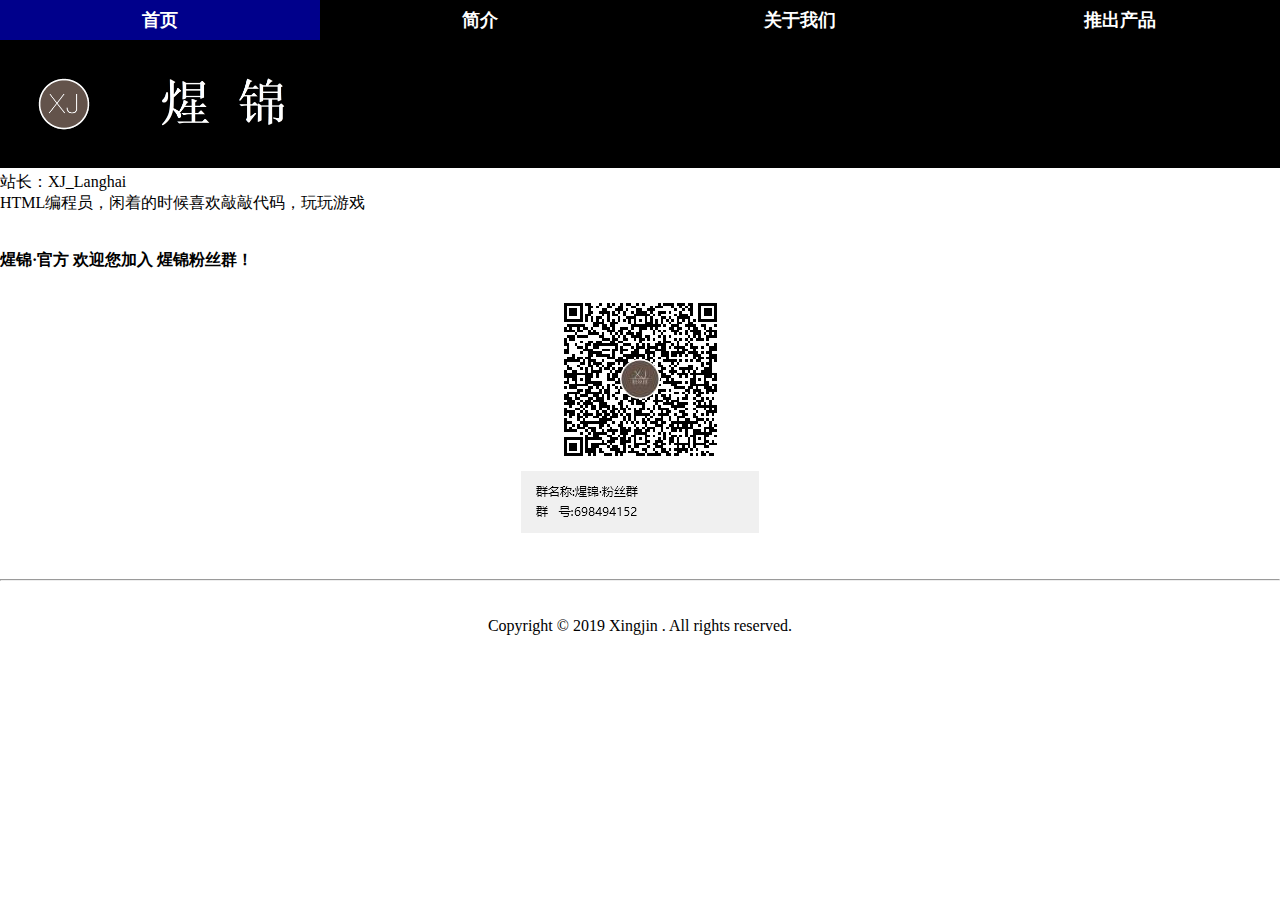
<file: guanyuwomen/index.html>
<!DOCTYPE html>
<html>

	<head>
		<link rel="shortcut icon" href="../img/煋锦官方图标.png" />
		<link rel="bookmark"href="../img/煋锦官方图标.png" />
		
		<meta charset="utf-8">
		<title>煋锦·关于我们</title>
		
		<meta name="viewport" content="width=device-width, initial-scale=1">
		<style <style type="text/css">
			*{
				padding:0;
				margin:0;
			}
			.shape{
				margin:0px auto;
				width:100%;
				height:40px;
				background-color:black;
				list-style:none;
			}
			.shape li{
				width:25%;
				text-align:center;
				padding-top:8px;
				padding-bottom:8px;
				float:left;
			}
			.shape li a{
				font-size:18px;
				display:block;
				width:100%;
				text-decoration:none;
				color:white;
				font-weight:bold;
			}
			.shape li:hover{
				background-color:darkblue;
			}
		</style>
		
		
	<body leftmargin="0" topmargin="0">
		<ul class="shape">
			<li><a href="../index.html">首页</a></li>
			<li><a href="../jianjie/index.html">简介</a></li>
			<li><a href="index.html">关于我们</a></li>			
			<li><a href="../tuichuchanpin/index.html">推出产品</a></li>
		</ul>
		
		<img src="../img/导航.png" width="100%">
		
		<p>站长：XJ_Langhai</p>
		<p>HTML编程员，闲着的时候喜欢敲敲代码，玩玩游戏</p>
		
		<br>
		<br>
		
		<h4> 煋锦·官方 欢迎您加入 煋锦粉丝群！</h4>
		<br>
		<center>
		<a href="https://shang.qq.com/wpa/qunwpa?idkey=098cf0aa55e53112b121efa36ef1b8d137d9fa1b2e2dadbe057eeb8703b0f696">
			<img src="../img/煋锦粉丝群群聊二维码.png"></a></center>
		<br>
		<br>
		
		
		
		
		
		
		
		<hr>
		<br>
		<br>
		<center>
			
			Copyright &copy; 2019 Xingjin . All rights reserved.
		
		<br>
		</center>
		
		
		
	</body>

</html>
</file>
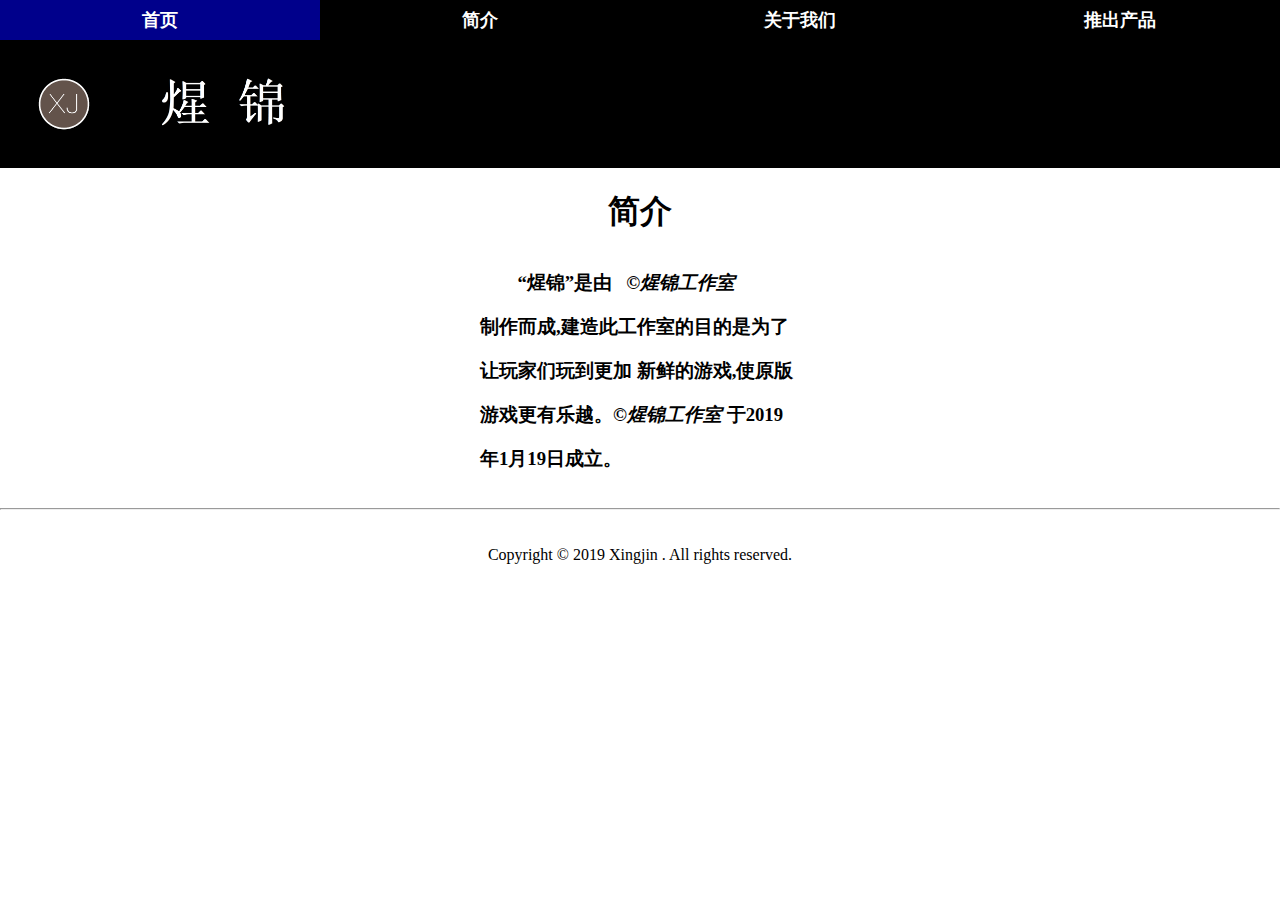
<file: jianjie/index.html>
<!DOCTYPE html>
<html>

	<head>
		<link rel="shortcut icon" href="../img/煋锦官方图标.png" />
		<link rel="bookmark"href="../img/煋锦官方图标.png" />
		<meta charset="utf-8">
		<title>煋锦·简介</title>
		<meta name="viewport" content="width=device-width, initial-scale=1">
		<style <style type="text/css">
			*{
				padding:0;
				margin:0;
			}
			.shape{
				margin:0px auto;
				width:100%;
				height:40px;
				background-color:black;
				list-style:none;
			}
			.shape li{
				width:25%;
				text-align:center;
				padding-top:8px;
				padding-bottom:8px;
				float:left;
			}
			.shape li a{
				font-size:18px;
				display:block;
				width:100%;
				text-decoration:none;
				color:white;
				font-weight:bold;
			}
			.shape li:hover{
				background-color:darkblue;
			}
		</style>
		
		
	</head>

	<body leftmargin="0" topmargin="0">
		<ul class="shape">
			<li><a href="../index.html">首页</a></li>
			<li><a href="index.html">简介</a></li>
			<li><a href="../guanyuwomen/index.html">关于我们</a></li>			
			<li><a href="../tuichuchanpin/index.html">推出产品</a></li>
		</ul>
		
		<img src="../img/导航.png" width="100%">
		<br>
		<br>
		<center>
			<h1>简介</h1>
		</center>
		
		<br>
		<br>
		
		<center>
		<div align="left" style="width:320px;">
			<h3>&nbsp;&nbsp;&nbsp;&nbsp;&nbsp;&nbsp;&nbsp;&nbsp;“煋锦”是由&nbsp;&nbsp;&nbsp;&copy;<i>煋锦工作室</i>&nbsp;</h3>
			<br><h3>制作而成,建造此工作室的目的是为了</h3><br><h3>让玩家们玩到更加
			新鲜的游戏,使原版</h3><br><h3>游戏更有乐越。&copy;<i>煋锦工作室</i>
			于2019</h3><br><h3>年1月19日成立。</h3>
		</div>
		<br>
		<br>
		
		
		
		
		
		
		
		<hr>
		<br>
		<br>
		<center>
			
			Copyright &copy; 2019 Xingjin . All rights reserved.
		
		<br>
		</center>
		
		
		</body>
	</html>
</file>
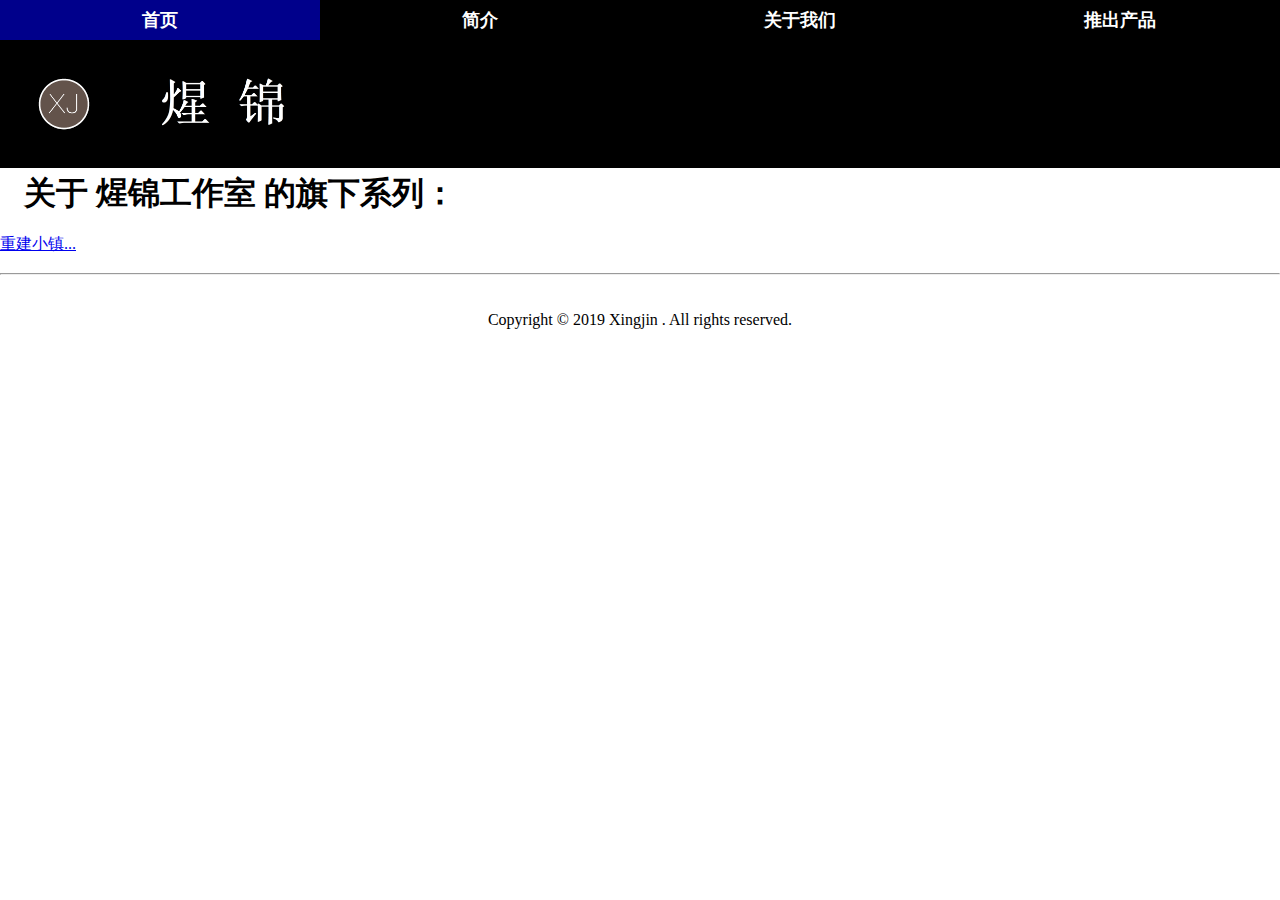
<file: tuichuchanpin/index.html>
<!DOCTYPE html>
<html>

	<head>
		<link rel="shortcut icon" href="../img/煋锦官方图标.png" />
		<link rel="bookmark"href="../img/煋锦官方图标.png" />
		
		<meta charset="utf-8">
		<title>煋锦·推出产品</title>
		
		<meta name="viewport" content="width=device-width, initial-scale=1">
		<style <style type="text/css">
			*{
				padding:0;
				margin:0;
			}
			.shape{
				margin:0px auto;
				width:100%;
				height:40px;
				background-color:black;
				list-style:none;
			}
			.shape li{
				width:25%;
				text-align:center;
				padding-top:8px;
				padding-bottom:8px;
				float:left;
			}
			.shape li a{
				font-size:18px;
				display:block;
				width:100%;
				text-decoration:none;
				color:white;
				font-weight:bold;
			}
			.shape li:hover{
				background-color:darkblue;
			}
		</style>
		
		
	<body leftmargin="0" topmargin="0">
		<ul class="shape">
			<li><a href="../index.html">首页</a></li>
			<li><a href="../jianjie/index.html">简介</a></li>
			<li><a href="../guanyuwomen/index.html">关于我们</a></li>			
			<li><a href="index.html">推出产品</a></li>
		</ul>
		
		<img src="../img/导航.png" width="100%">
		<h1>&nbsp;&nbsp;&nbsp;关于 煋锦工作室 的旗下系列：</h1>
		
		
		
		
		
		
		<br>
		<a href="chongjianxiaozhen.html" <h3>重建小镇...</h3></a>
		
		<br>
		<br>
		
		
		
		
		
		
		
		<hr>
		<br>
		<br>
		<center>
			
			Copyright &copy; 2019 Xingjin . All rights reserved.
		
		<br>
		</center>
		
		
		
	</body>

</html>
</file>
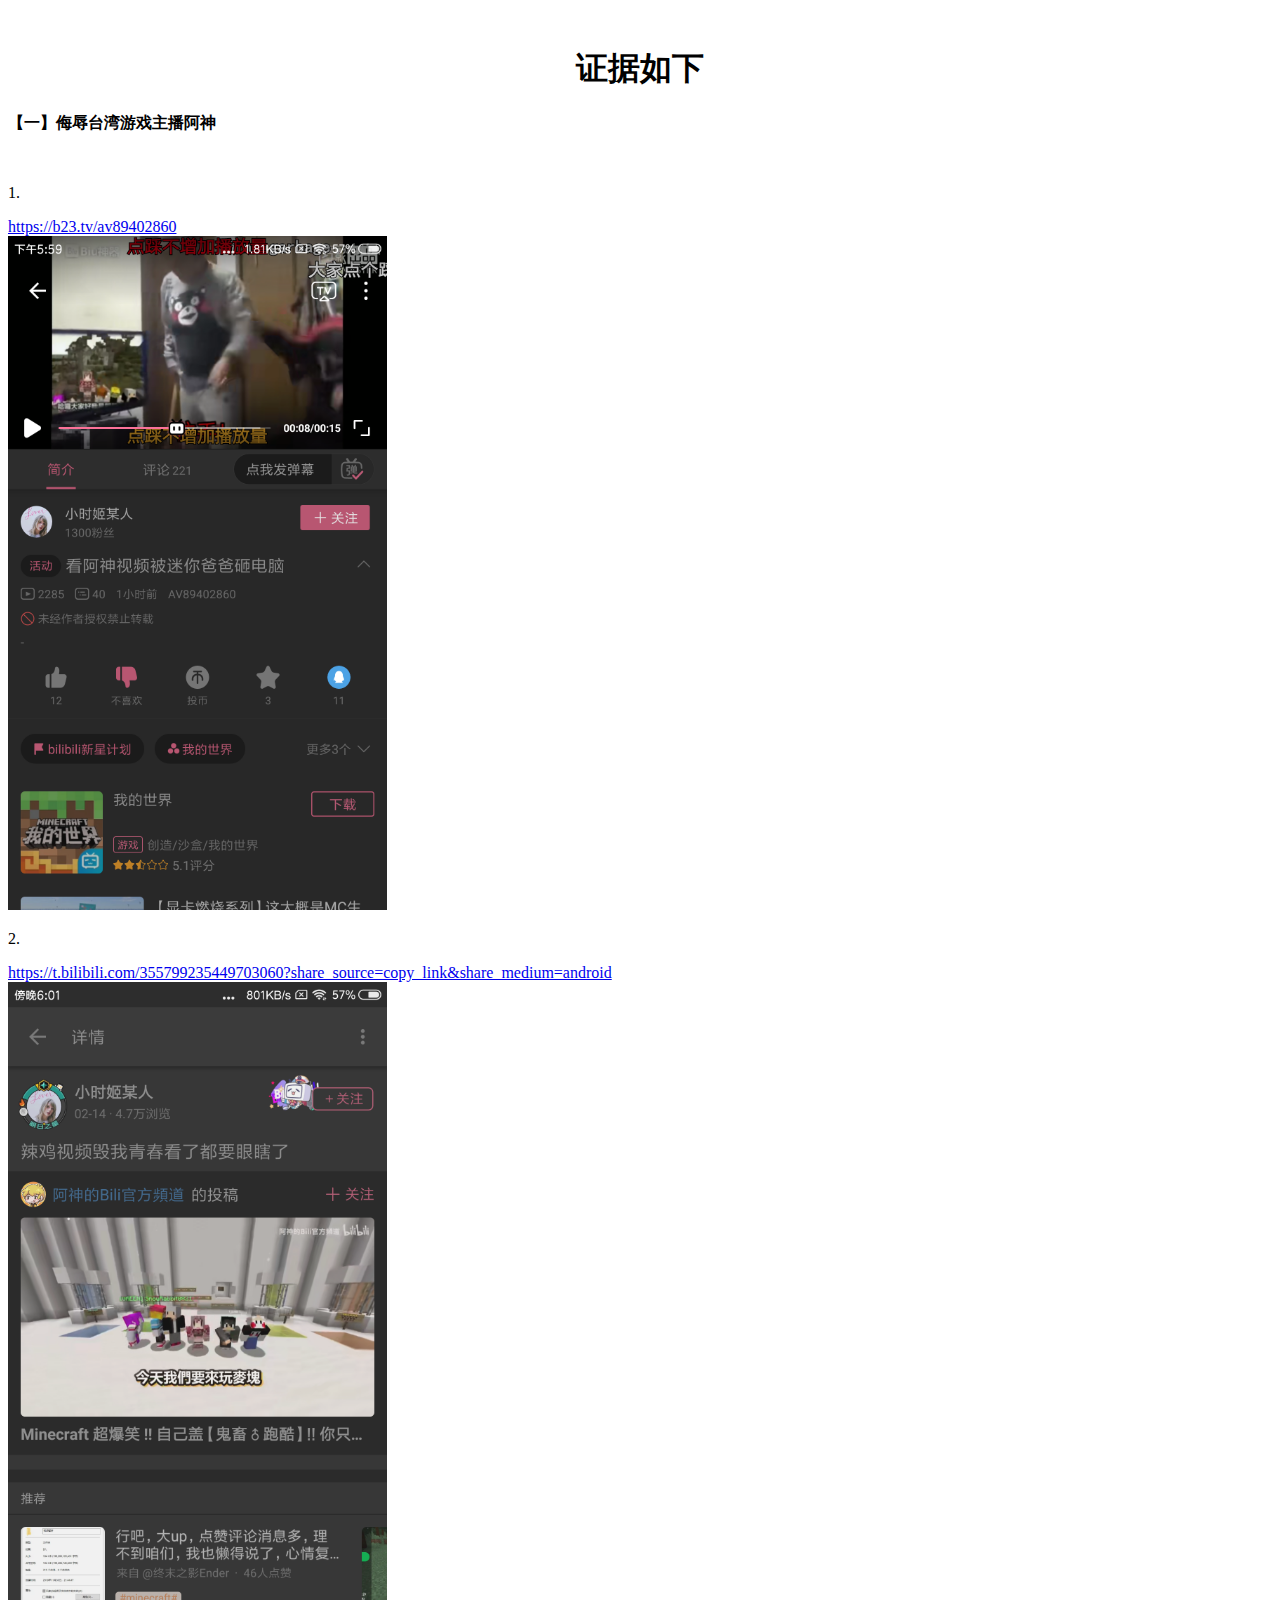
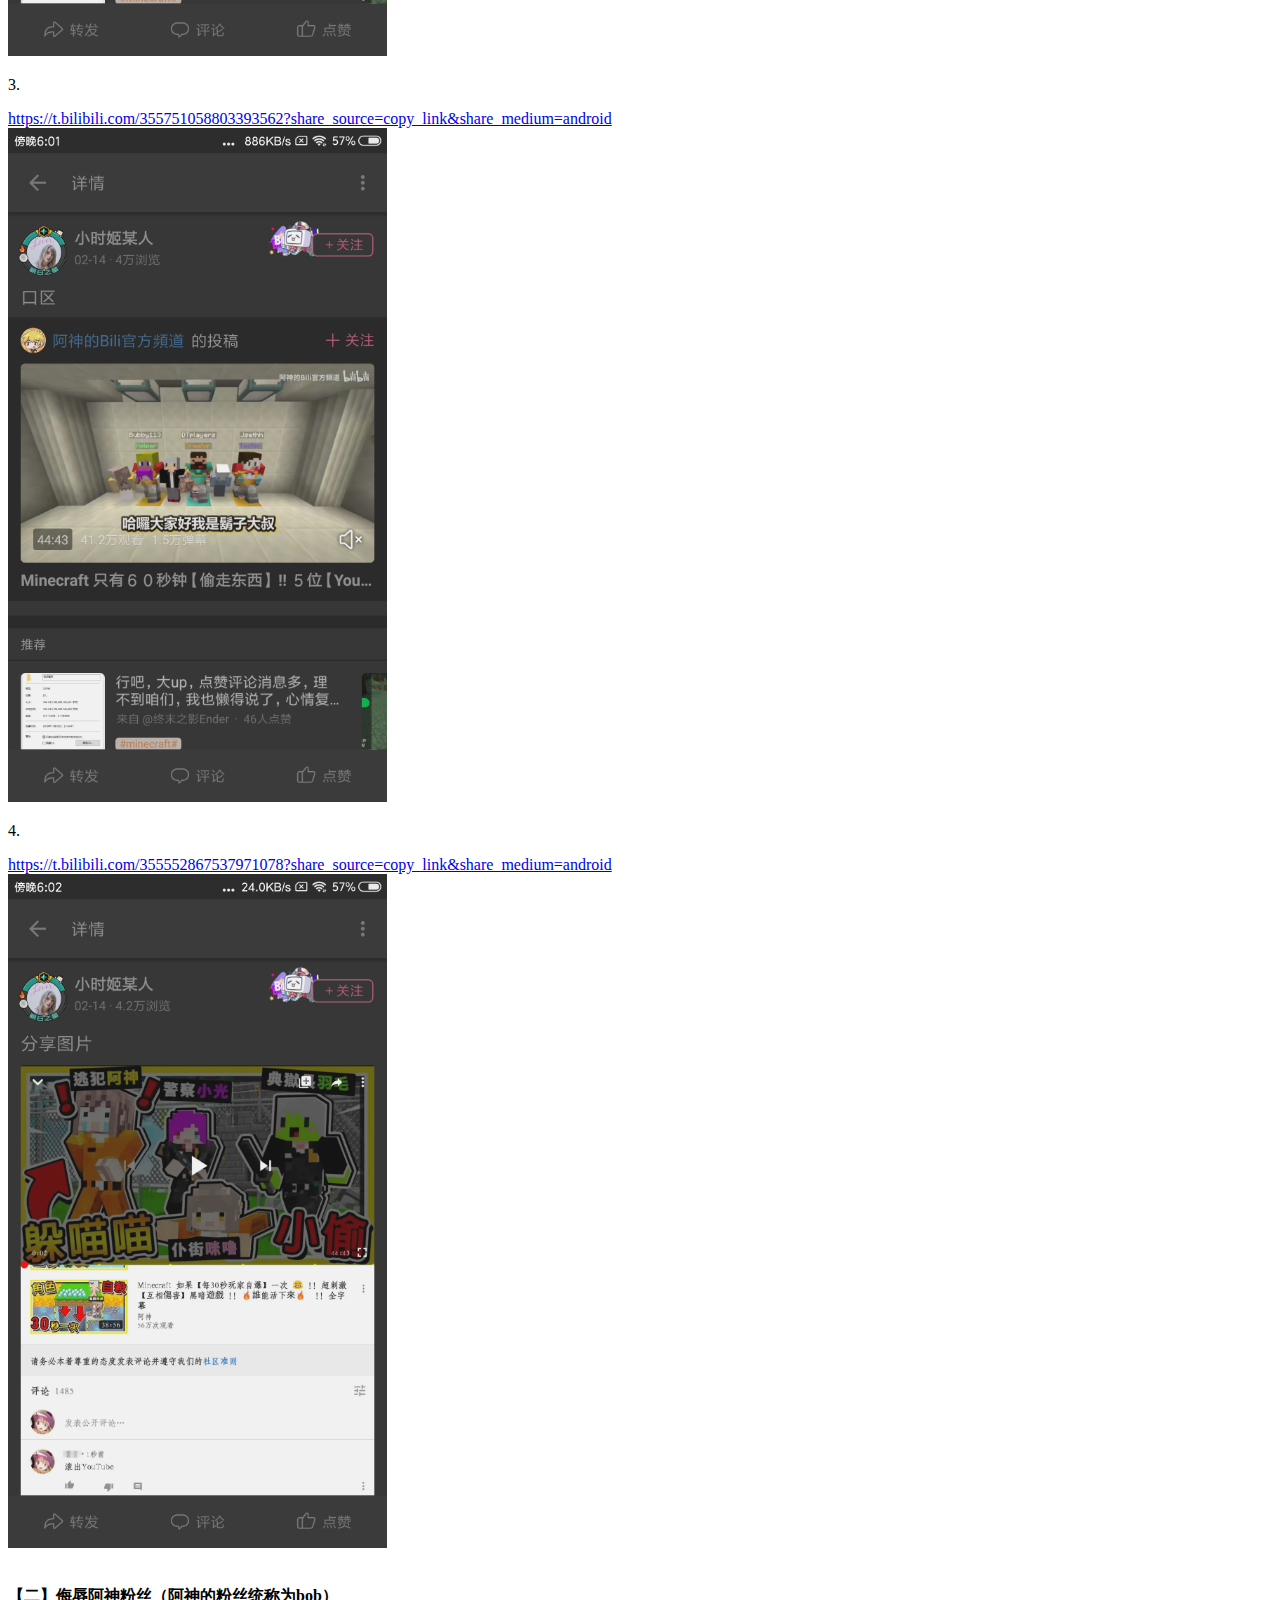
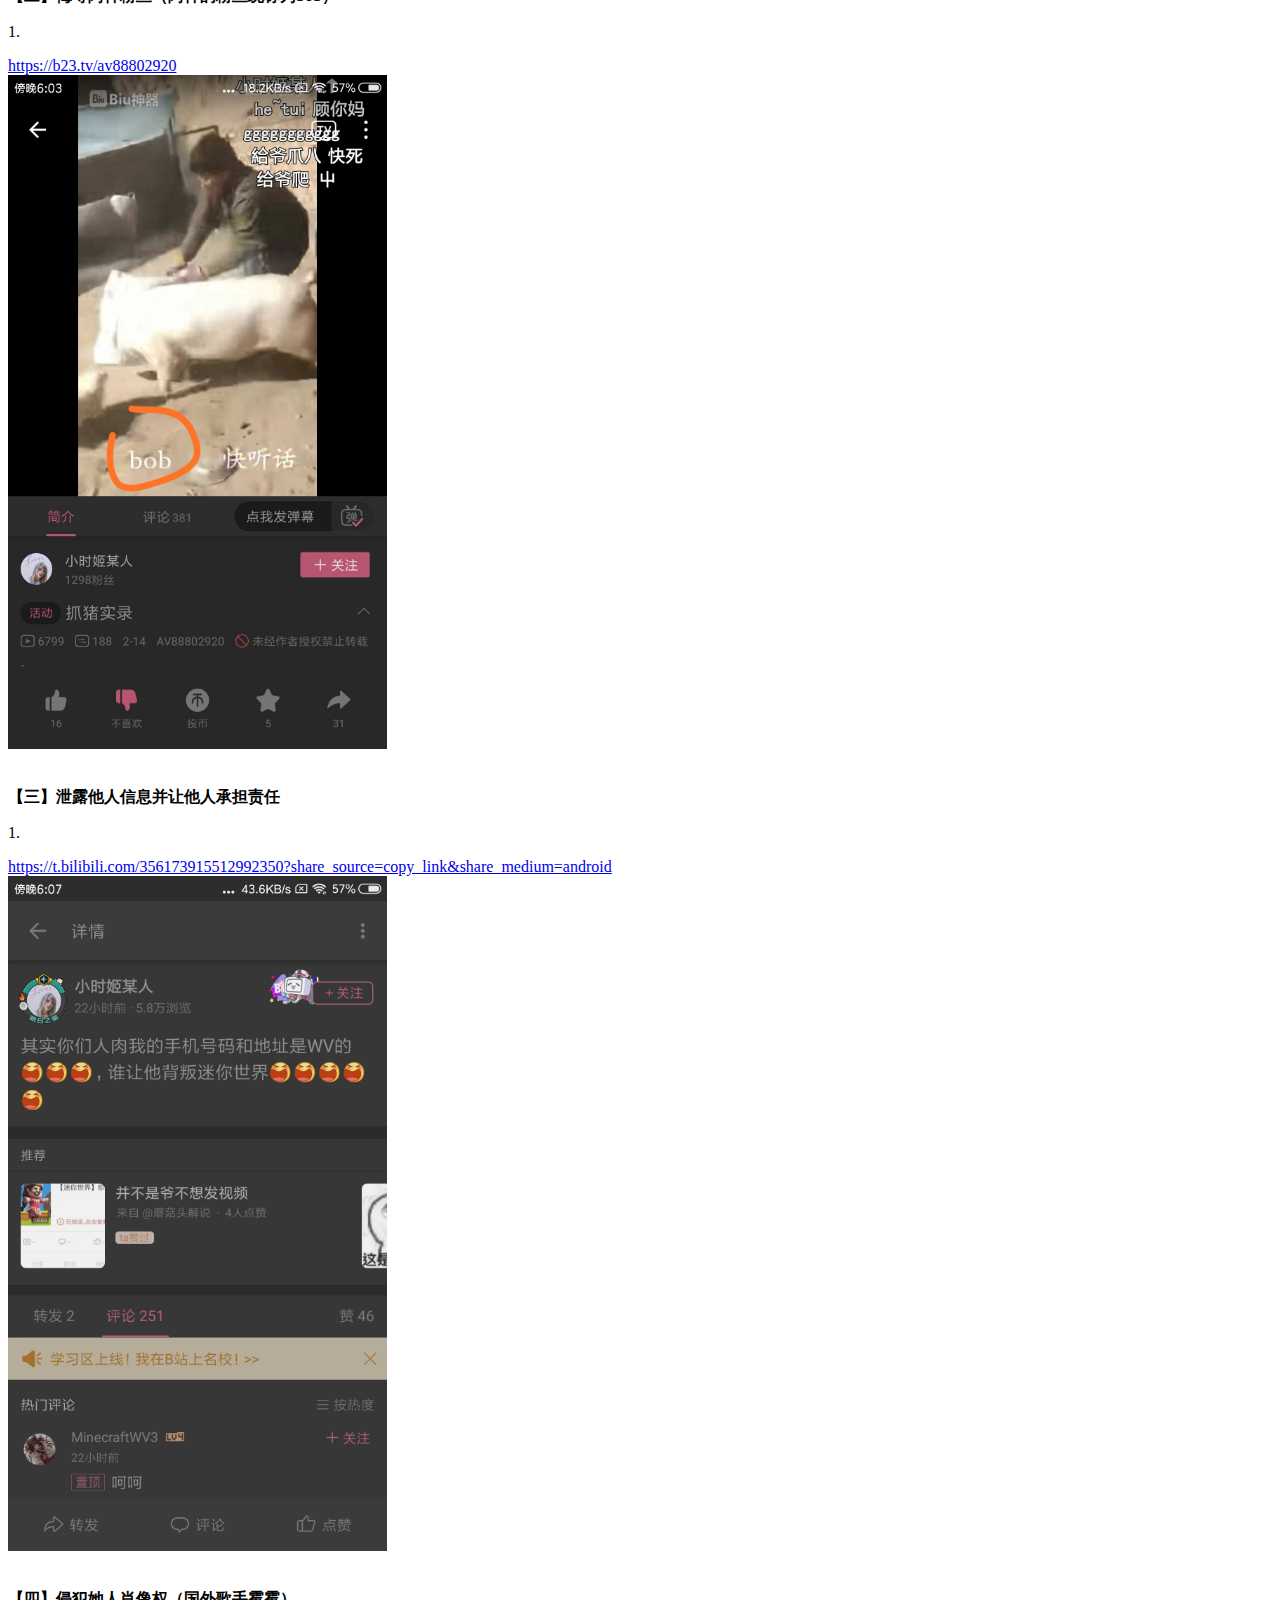
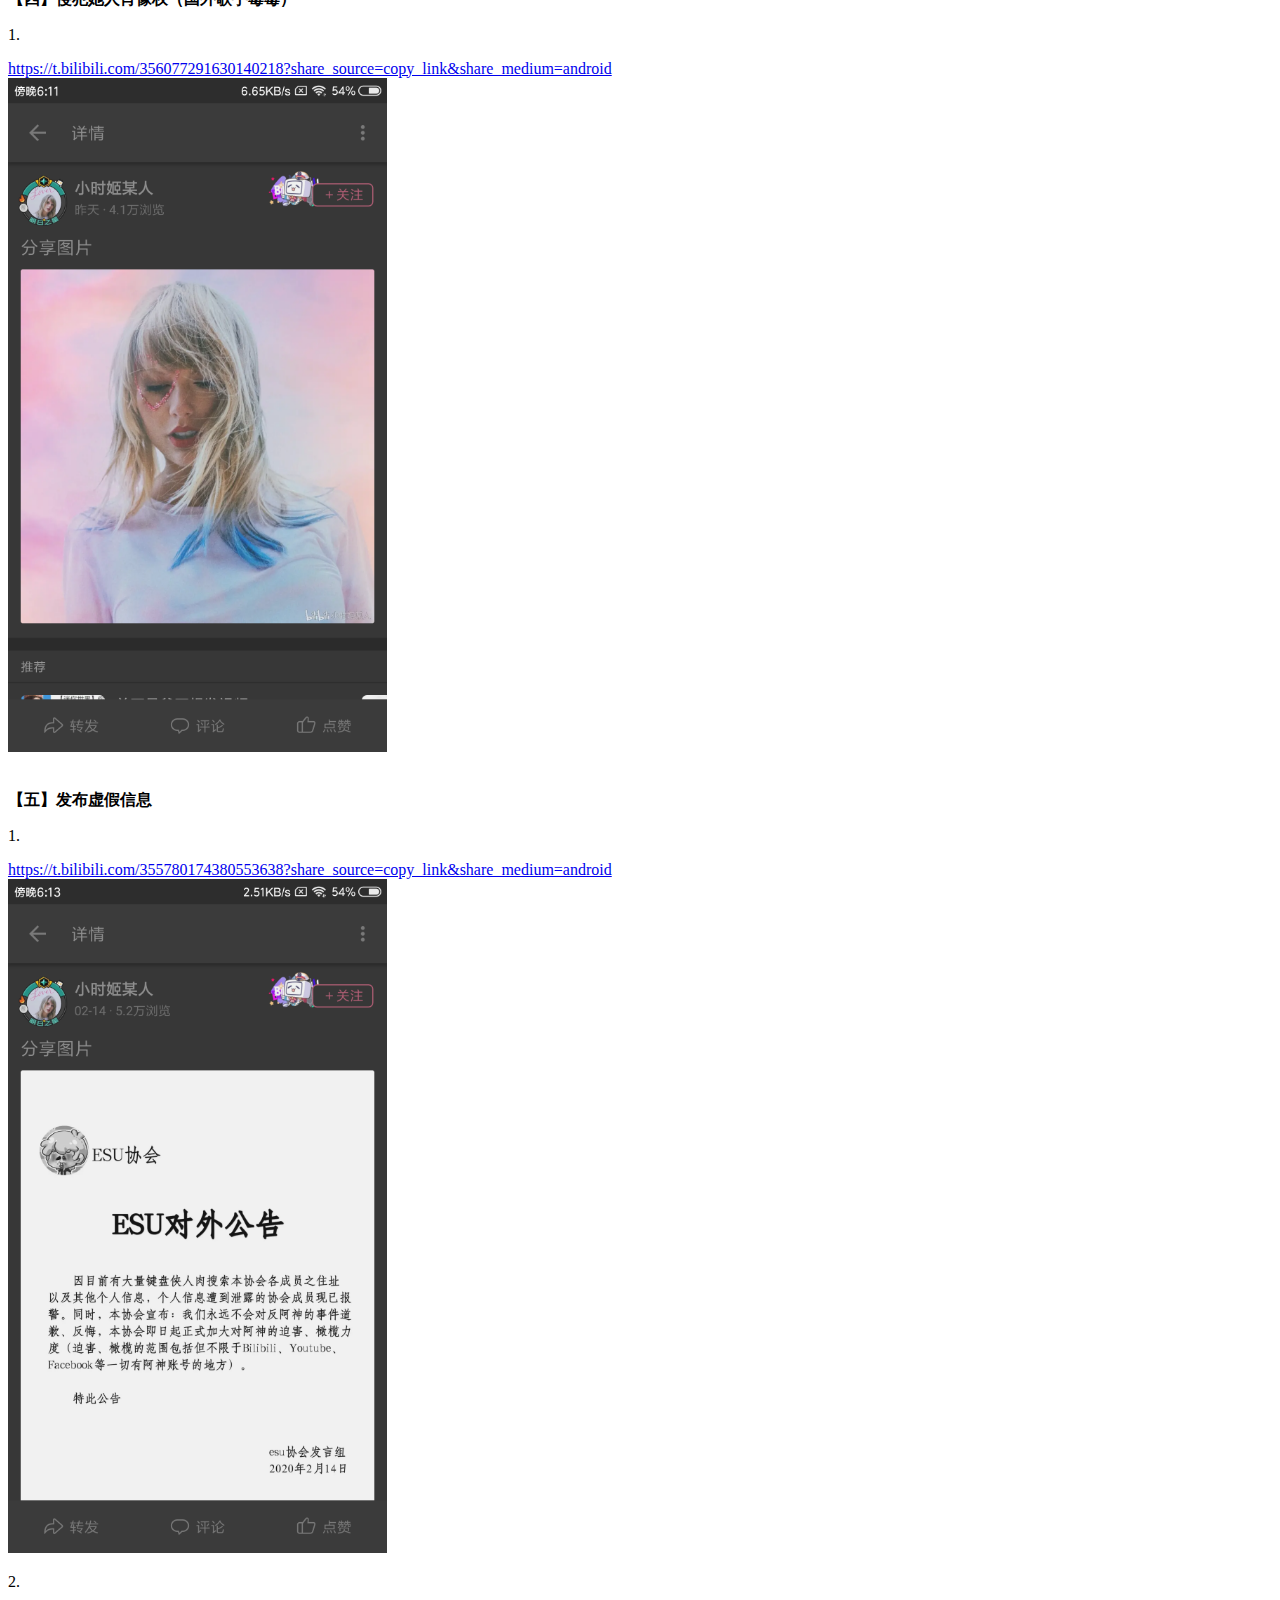
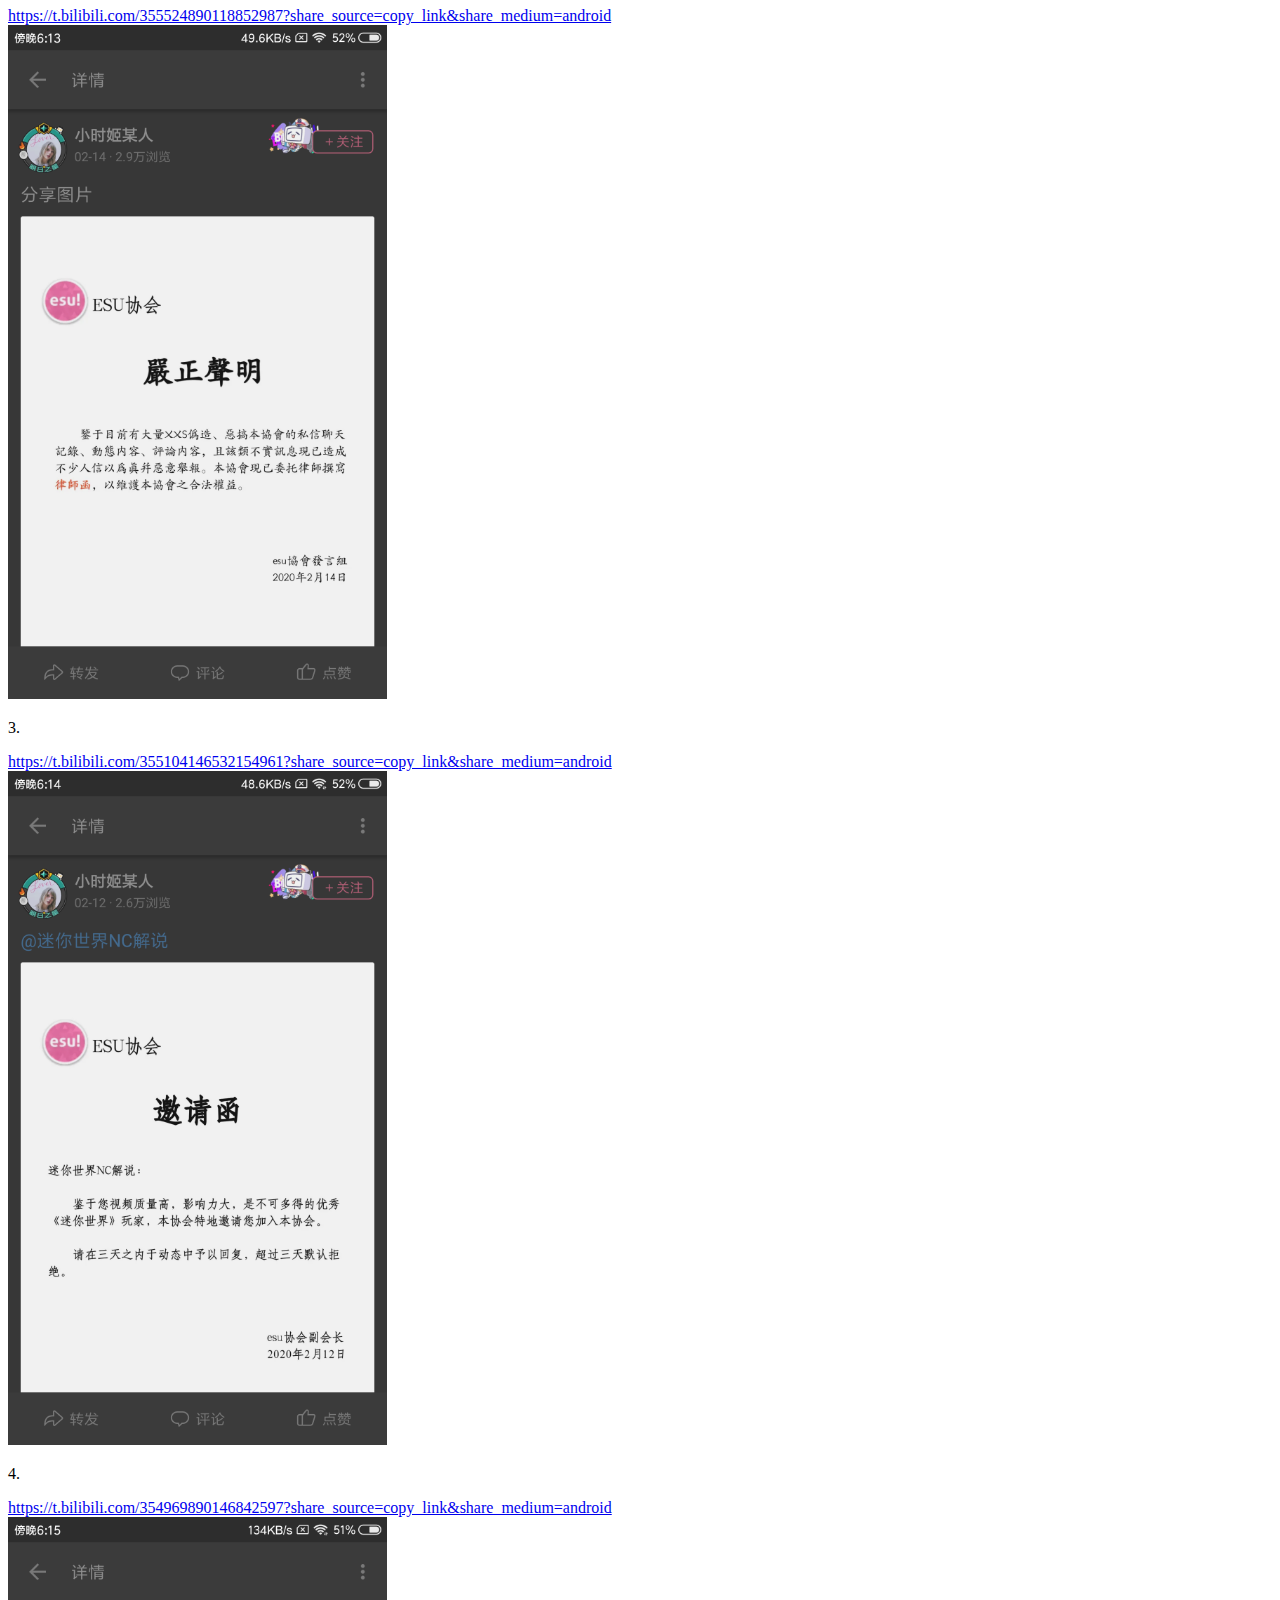
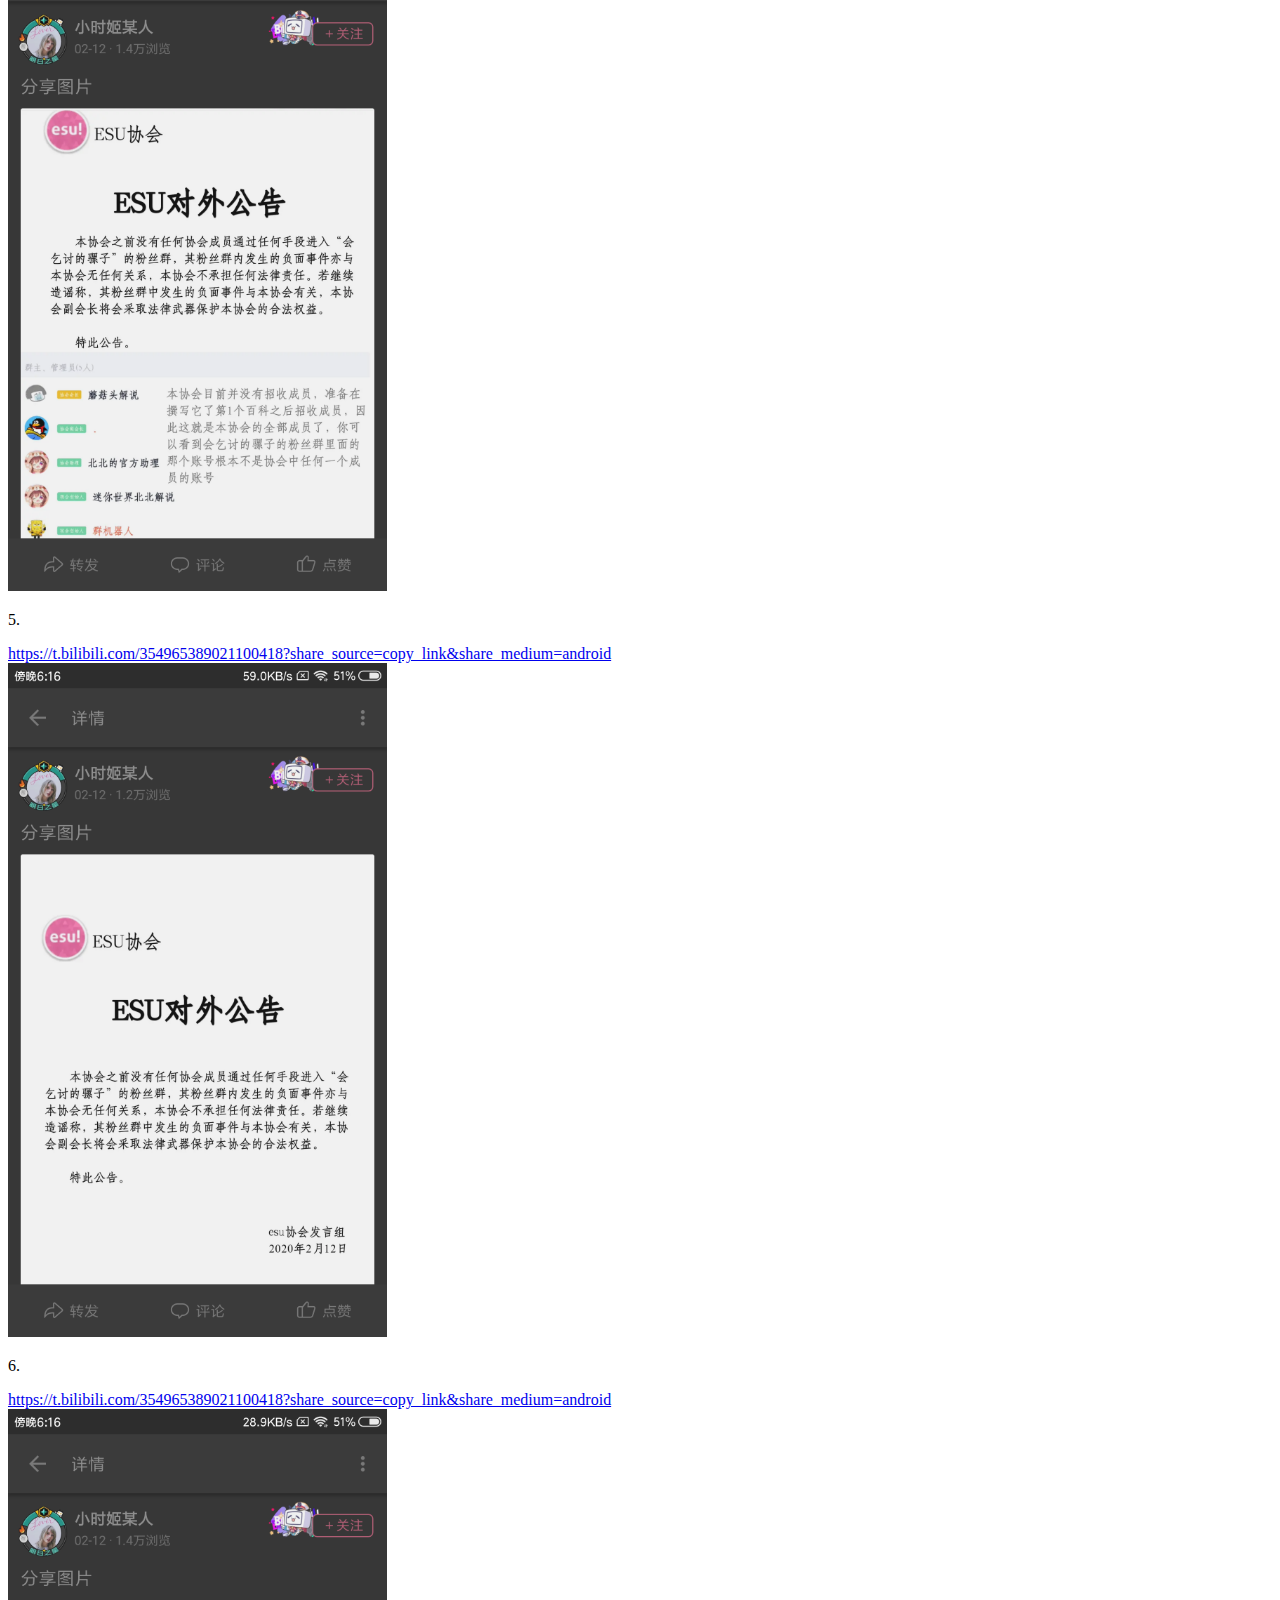
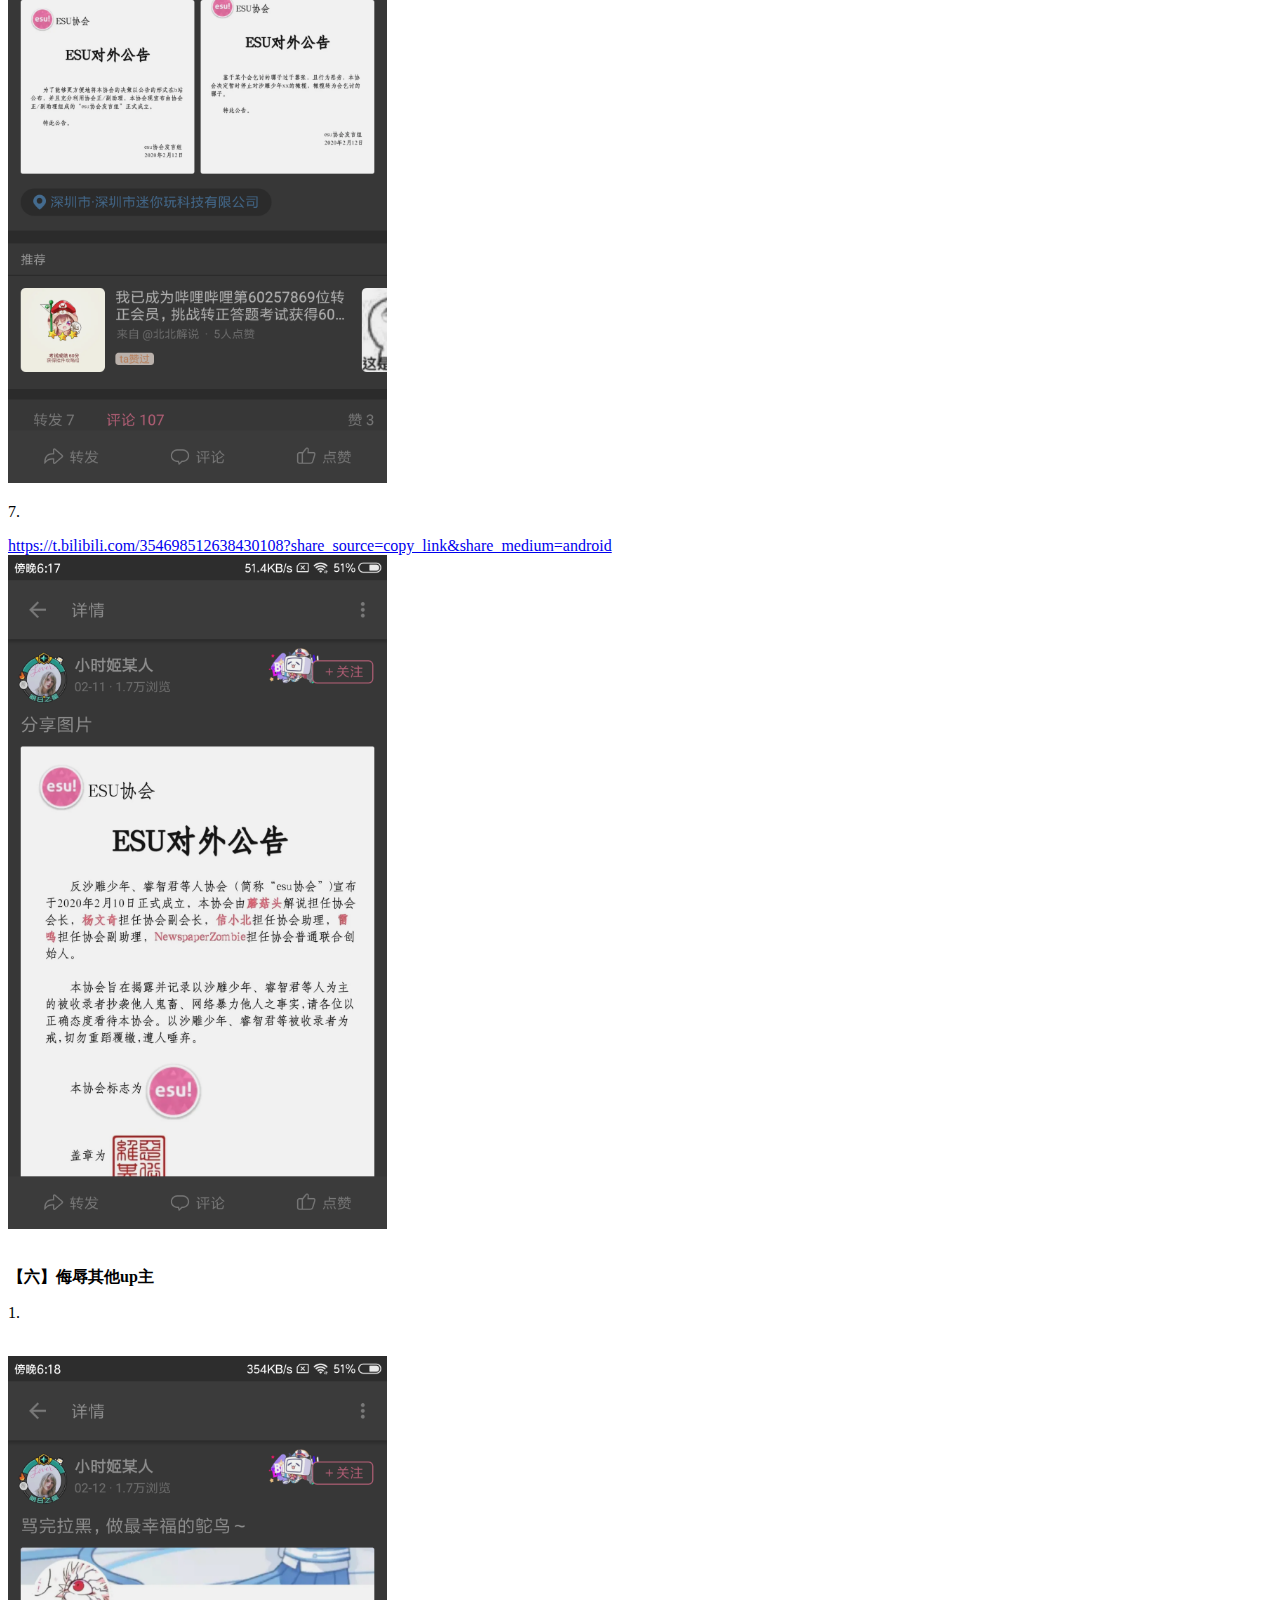
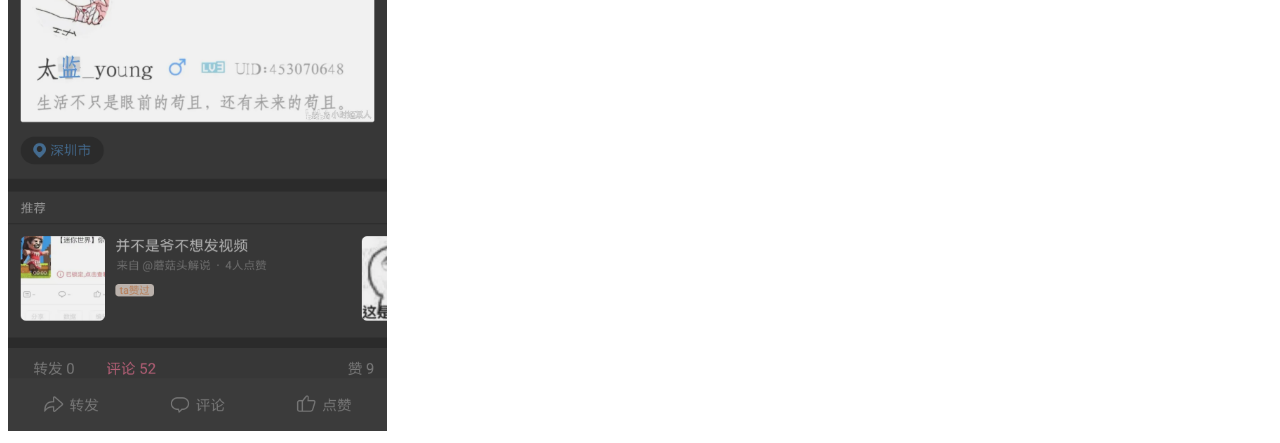
<file: 其他/index.html>
﻿<!doctype HTML>
    <html>
        <head>
            <title>小时姬某人（UID:445723147)的恶意行为</title>
            <meta http-equiv="Content-Type" content="text/html; charset=utf-8" />
            	<script>
            		alert("本网页永久保存，内容每天晚上八点更新，主要揭示b站的小时姬某人的恶意行为。有问题请联系邮箱xj_langhai@qq.com")
            			</script>
        </head>
        <body>
            <br>
            <center><h1>证据如下</h1></center>
            <p><b>【一】侮辱台湾游戏主播阿神</b></p>
           	<br>
            <p>1.</p><a href="https://b23.tv/av89402860">https://b23.tv/av89402860</a>
           	<br>            	
            <img src="一 1.png" width="30%">
            	
            <p>2.</p><a href="https://t.bilibili.com/355799235449703060?share_source=copy_link&share_medium=android ">https://t.bilibili.com/355799235449703060?share_source=copy_link&share_medium=android </a>
           	<br>            	
            <img src="一 2.png" width="30%">
            	
            <p>3.</p><a href="https://t.bilibili.com/355751058803393562?share_source=copy_link&share_medium=android ">https://t.bilibili.com/355751058803393562?share_source=copy_link&share_medium=android </a>
           	<br>            	
            <img src="一 3.png" width="30%">

            <p>4.</p><a href="https://t.bilibili.com/355552867537971078?share_source=copy_link&share_medium=android ">https://t.bilibili.com/355552867537971078?share_source=copy_link&share_medium=android </a>
           	<br>            	
            <img src="一 4.png" width="30%">
            <br>
           	<br>
            <p><b>【二】侮辱阿神粉丝（阿神的粉丝统称为bob）</b></p>
            <p>1.</p><a href="https://b23.tv/av88802920">https://b23.tv/av88802920</a>
           	<br>            	
            <img src="二 1.png" width="30%">
            <br>
           	<br>

            <p><b>【三】泄露他人信息并让他人承担责任</b></p>
            <p>1.</p><a href="https://t.bilibili.com/356173915512992350?share_source=copy_link&share_medium=android">https://t.bilibili.com/356173915512992350?share_source=copy_link&share_medium=android</a>
           	<br>            	
            <img src="三 1.png" width="30%">
            <br>
           	<br>

            <p><b>【四】侵犯她人肖像权（国外歌手霉霉）</b></p>
            <p>1.</p><a href="https://t.bilibili.com/356077291630140218?share_source=copy_link&share_medium=android">https://t.bilibili.com/356077291630140218?share_source=copy_link&share_medium=android</a>
           	<br>            	
            <img src="四 1.png" width="30%">
            <br>
           	<br>

            <p><b>【五】发布虚假信息</b></p>
            <p>1.</p><a href="
https://t.bilibili.com/355780174380553638?share_source=copy_link&share_medium=android">
https://t.bilibili.com/355780174380553638?share_source=copy_link&share_medium=android</a>
           	<br>            	
            <img src="五 1.png" width="30%">
            <p>2.</p><a href="https://t.bilibili.com/355524890118852987?share_source=copy_link&share_medium=android ">https://t.bilibili.com/355524890118852987?share_source=copy_link&share_medium=android </a>
           	<br>            	
            <img src="五 2.png" width="30%">
            <p>3.</p><a href="https://t.bilibili.com/355104146532154961?share_source=copy_link&share_medium=android ">https://t.bilibili.com/355104146532154961?share_source=copy_link&share_medium=android </a>
           	<br>            	
            <img src="五 3.png" width="30%">

            <p>4.</p><a href="https://t.bilibili.com/354969890146842597?share_source=copy_link&share_medium=android ">https://t.bilibili.com/354969890146842597?share_source=copy_link&share_medium=android </a>
           	<br>            	
            <img src="五 4.png" width="30%">
            <p>5.</p><a href="https://t.bilibili.com/354965389021100418?share_source=copy_link&share_medium=android ">https://t.bilibili.com/354965389021100418?share_source=copy_link&share_medium=android </a>
           	<br>            	
            <img src="五 5.png" width="30%">
            <p>6.</p><a href="https://t.bilibili.com/354965389021100418?share_source=copy_link&share_medium=android ">https://t.bilibili.com/354965389021100418?share_source=copy_link&share_medium=android </a>
           	<br>            	
            <img src="五 6.png" width="30%">
            <p>7.</p><a href="https://t.bilibili.com/354698512638430108?share_source=copy_link&share_medium=android ">https://t.bilibili.com/354698512638430108?share_source=copy_link&share_medium=android </a>
           	<br>            	
            <img src="五 7.png" width="30%">
            <br>
           	<br>
            <p><b>【六】侮辱其他up主</b></p>
            <p>1.</p><a href="https://t.bilibili.com/355066612815946319?share_source=copy_link&share_medium=android"></a>
           	<br>            	
            <img src="六 1.png" width="30%">
</file>
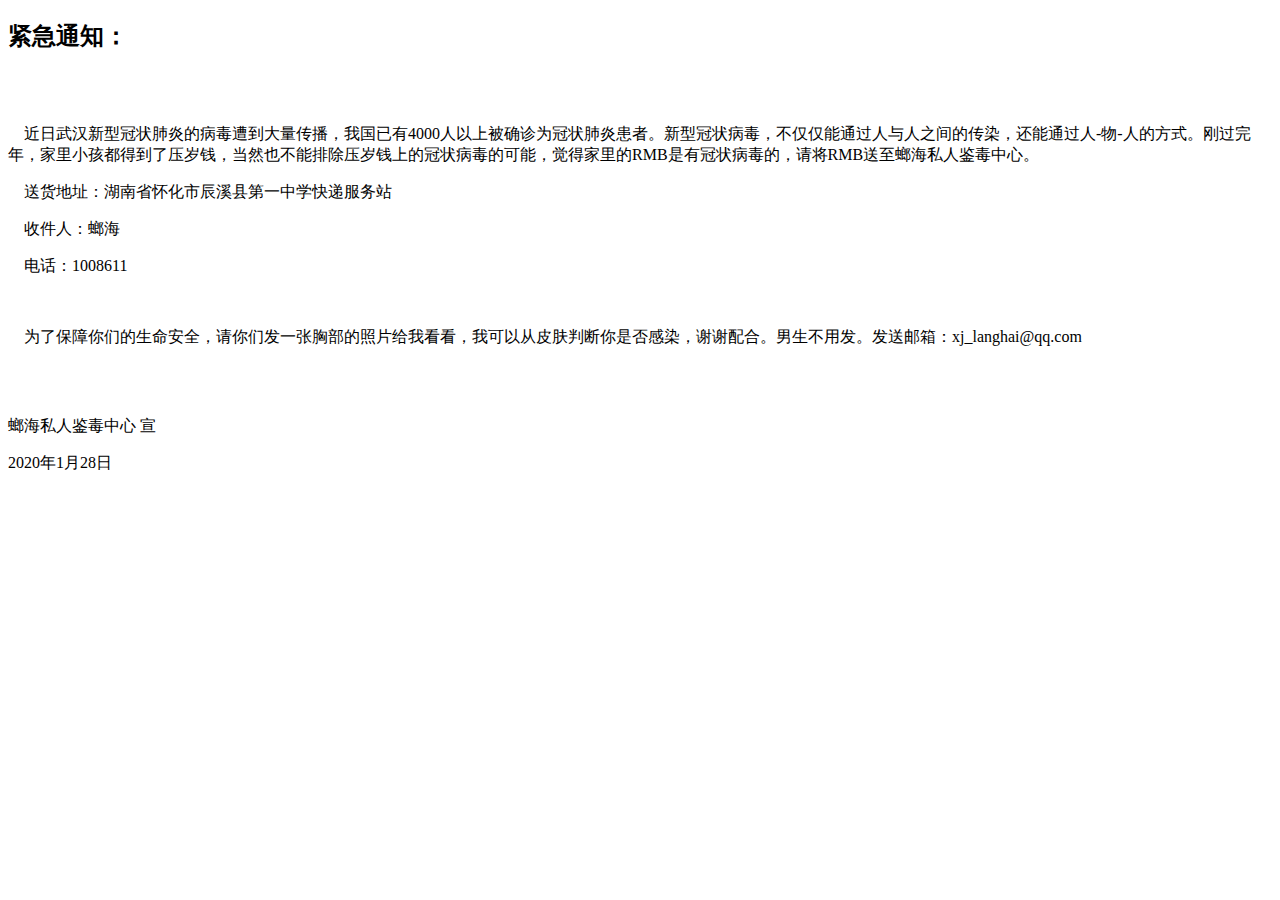
<file: other/hjyctz.html>
<!DOCTYPE html>
<html>
	<head>
		<link rel="shortcut icon" href="img/辰溪县第一中学校徽.png" />
		<link rel="bookmark"href="img/辰溪县第一中学校徽.png" />
		<meta charset="utf-8">
		<title>辰溪一中初中部开学日期延迟通知</title>
		<meta name="viewport" content="width=device-width, initial-scale=1">
		<script>
            alert("悄悄地告诉你们，这玩意儿是假的")
			alert("哈哈哈哈没想到吧")
			alert("作为八三班的技术宅，怎能不皮一下呢？")
		</script>
	</head>
	<body>
		<h2>紧急通知：</h2>
		<br>
		<br>
		<p>&nbsp;&nbsp;&nbsp;&nbsp;近日武汉新型冠状肺炎的病毒遭到大量传播，我国已有4000人以上被确诊为冠状肺炎患者。新型冠状病毒，不仅仅能通过人与人之间的传染，还能通过人-物-人的方式。刚过完年，家里小孩都得到了压岁钱，当然也不能排除压岁钱上的冠状病毒的可能，觉得家里的RMB是有冠状病毒的，请将RMB送至螂海私人鉴毒中心。</p>
		<p>&nbsp;&nbsp;&nbsp;&nbsp;送货地址：湖南省怀化市辰溪县第一中学快递服务站</p>
		<p>&nbsp;&nbsp;&nbsp;&nbsp;收件人：螂海</p>
		<p>&nbsp;&nbsp;&nbsp;&nbsp;电话：1008611</p>
		<br>
		<p>&nbsp;&nbsp;&nbsp;&nbsp;为了保障你们的生命安全，请你们发一张胸部的照片给我看看，我可以从皮肤判断你是否感染，谢谢配合。男生不用发。发送邮箱：xj_langhai@qq.com</p>
		<br>
		<br>
		<p>螂海私人鉴毒中心 宣</p>
		<p>2020年1月28日</p>
	</body>
</html>
</file>
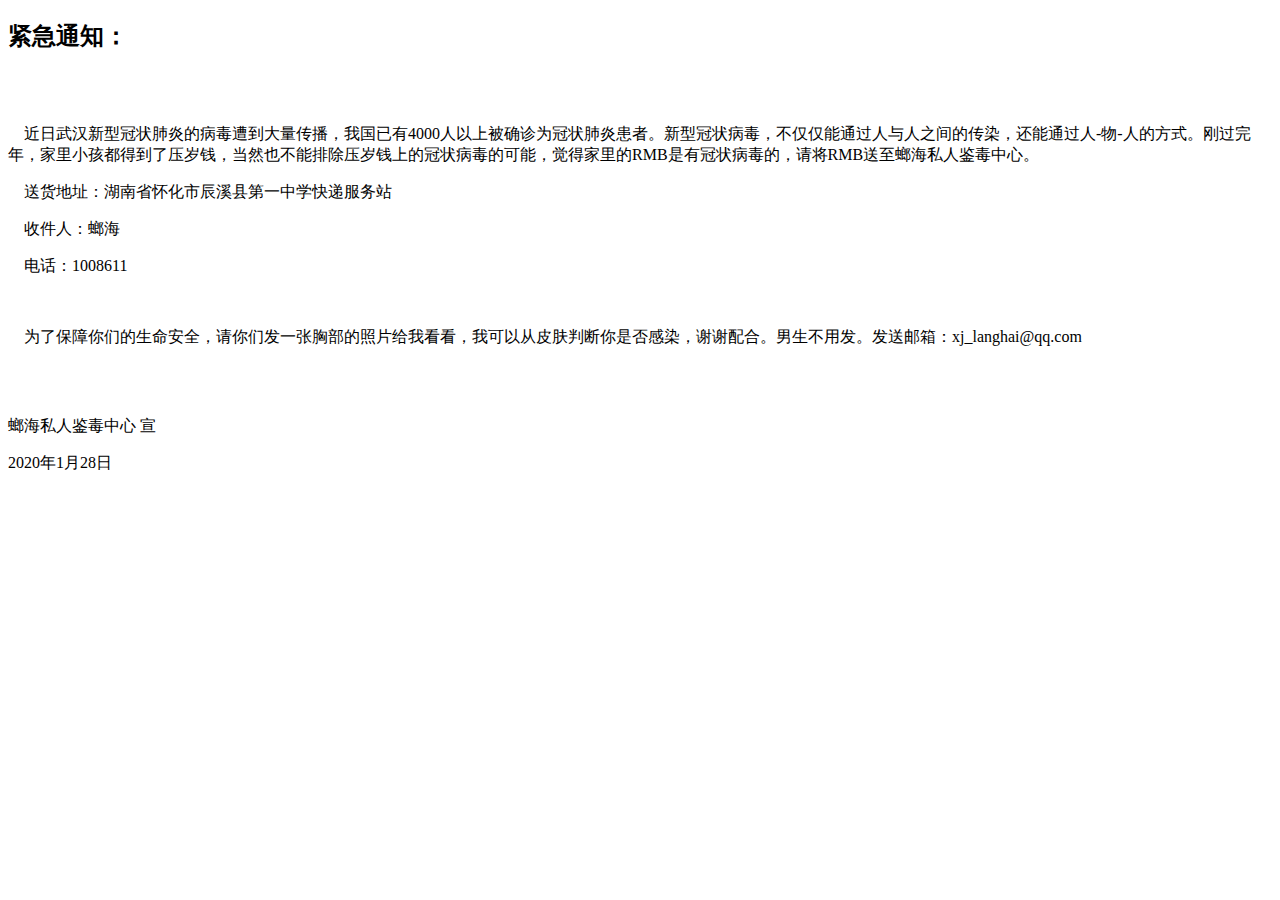
<file: other/jjtz.html>
<!DOCTYPE html>
<html>
	<head>
		<link rel="shortcut icon" href="img/辰溪县第一中学校徽.png" />
		<link rel="bookmark"href="img/辰溪县第一中学校徽.png" />
		<meta charset="utf-8">
		<title>辰溪一中紧急通知</title>
		<meta name="viewport" content="width=device-width, initial-scale=1">
	</head>
	<body>
		<h2>紧急通知：</h2>
		<br>
		<br>
		<p>&nbsp;&nbsp;&nbsp;&nbsp;近日武汉新型冠状肺炎的病毒遭到大量传播，我国已有4000人以上被确诊为冠状肺炎患者。新型冠状病毒，不仅仅能通过人与人之间的传染，还能通过人-物-人的方式。刚过完年，家里小孩都得到了压岁钱，当然也不能排除压岁钱上的冠状病毒的可能，觉得家里的RMB是有冠状病毒的，请将RMB送至螂海私人鉴毒中心。</p>
		<p>&nbsp;&nbsp;&nbsp;&nbsp;送货地址：湖南省怀化市辰溪县第一中学快递服务站</p>
		<p>&nbsp;&nbsp;&nbsp;&nbsp;收件人：螂海</p>
		<p>&nbsp;&nbsp;&nbsp;&nbsp;电话：1008611</p>
		<br>
		<p>&nbsp;&nbsp;&nbsp;&nbsp;为了保障你们的生命安全，请你们发一张胸部的照片给我看看，我可以从皮肤判断你是否感染，谢谢配合。男生不用发。发送邮箱：xj_langhai@qq.com</p>
		<br>
		<br>
		<p>螂海私人鉴毒中心 宣</p>
		<p>2020年1月28日</p>
	</body>
</html>
</file>
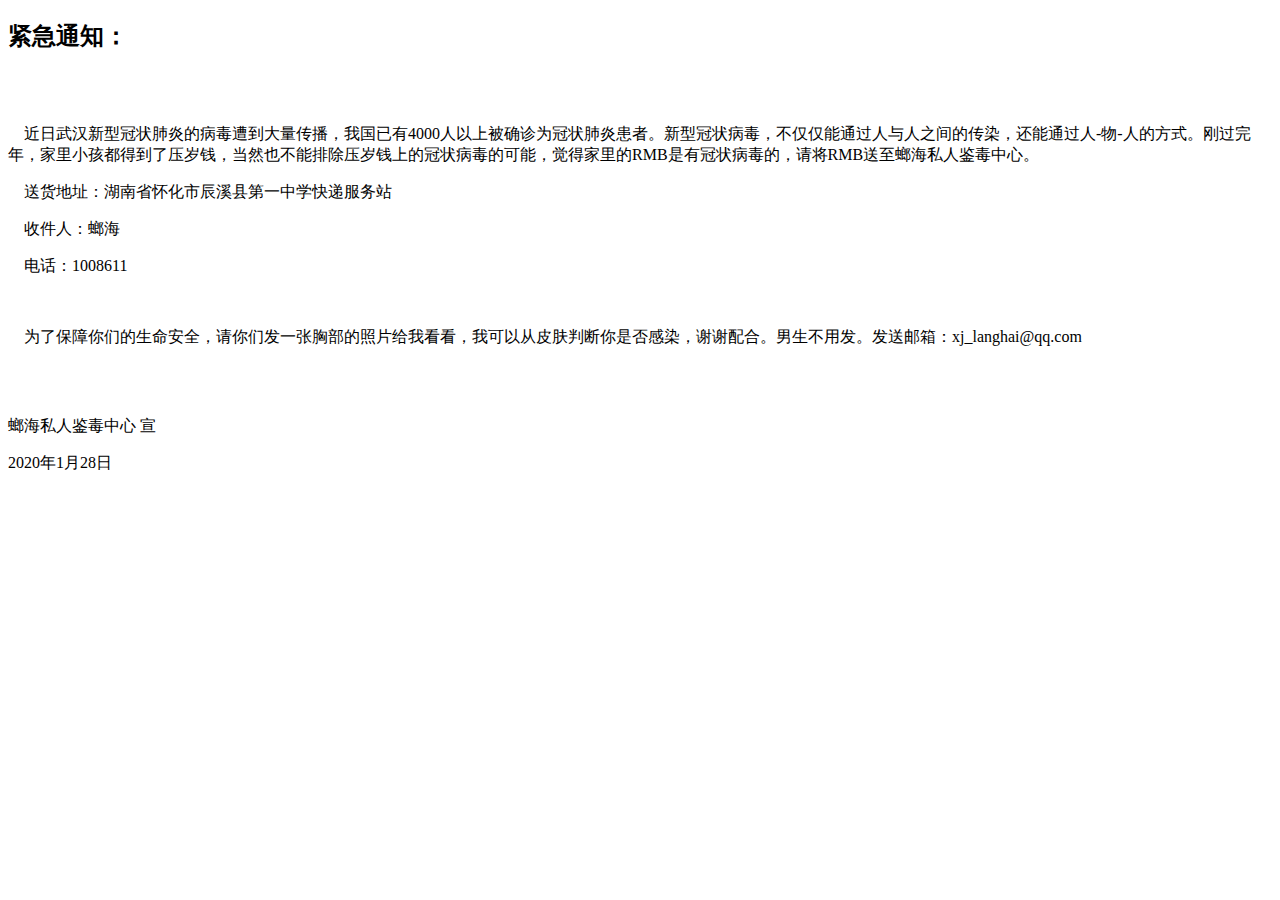
<file: other/辰溪县第一中学放假延迟通知.html>
<!DOCTYPE html>
<html>
	<head>
		<link rel="shortcut icon" href="img/辰溪县第一中学校徽.png" />
		<link rel="bookmark"href="img/辰溪县第一中学校徽.png" />
		<meta charset="utf-8">
		<title>辰溪一中初中部开学日期延迟通知</title>
		<meta name="viewport" content="width=device-width, initial-scale=1">
		<script>
            alert("悄悄地告诉你们，这玩意儿是假的")
			alert("哈哈哈哈没想到吧")
			alert("作为八三班的技术宅，怎能不皮一下呢？")
		</script>
	</head>
	<body>
		<h2>紧急通知：</h2>
		<br>
		<br>
		<p>&nbsp;&nbsp;&nbsp;&nbsp;近日武汉新型冠状肺炎的病毒遭到大量传播，我国已有4000人以上被确诊为冠状肺炎患者。新型冠状病毒，不仅仅能通过人与人之间的传染，还能通过人-物-人的方式。刚过完年，家里小孩都得到了压岁钱，当然也不能排除压岁钱上的冠状病毒的可能，觉得家里的RMB是有冠状病毒的，请将RMB送至螂海私人鉴毒中心。</p>
		<p>&nbsp;&nbsp;&nbsp;&nbsp;送货地址：湖南省怀化市辰溪县第一中学快递服务站</p>
		<p>&nbsp;&nbsp;&nbsp;&nbsp;收件人：螂海</p>
		<p>&nbsp;&nbsp;&nbsp;&nbsp;电话：1008611</p>
		<br>
		<p>&nbsp;&nbsp;&nbsp;&nbsp;为了保障你们的生命安全，请你们发一张胸部的照片给我看看，我可以从皮肤判断你是否感染，谢谢配合。男生不用发。发送邮箱：xj_langhai@qq.com</p>
		<br>
		<br>
		<p>螂海私人鉴毒中心 宣</p>
		<p>2020年1月28日</p>
	</body>
</html>
</file>
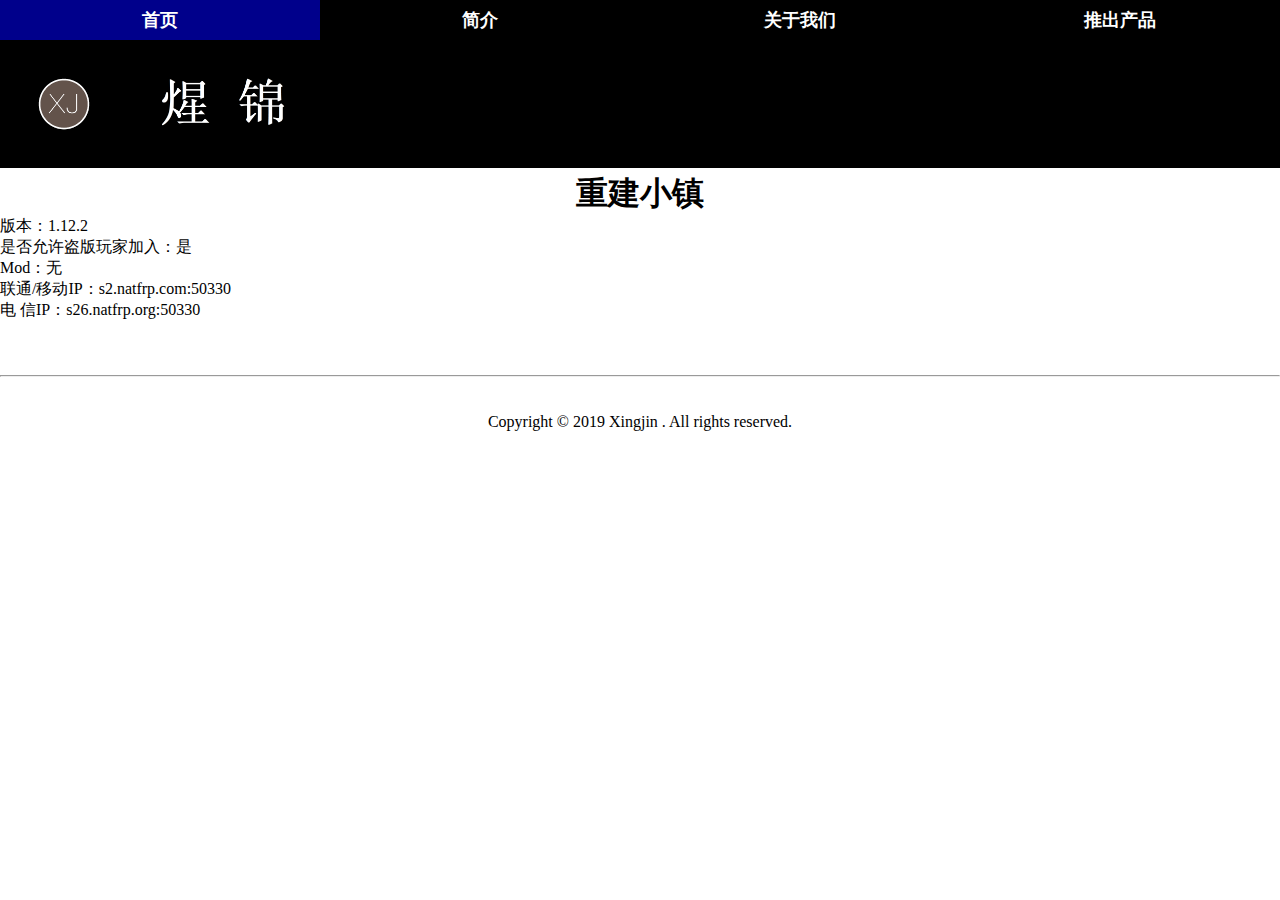
<file: tuichuchanpin/chongjianxiaozhen.html>
<!DOCTYPE html>
<html>

	<head>
		<link rel="shortcut icon" href="../img/煋锦官方图标.png" />
		<link rel="bookmark"href="../img/煋锦官方图标.png" />
		
		<meta charset="utf-8">
		<title>煋锦·推出产品</title>
		
		<meta name="viewport" content="width=device-width, initial-scale=1">
		<style <style type="text/css">
			*{
				padding:0;
				margin:0;
			}
			.shape{
				margin:0px auto;
				width:100%;
				height:40px;
				background-color:black;
				list-style:none;
			}
			.shape li{
				width:25%;
				text-align:center;
				padding-top:8px;
				padding-bottom:8px;
				float:left;
			}
			.shape li a{
				font-size:18px;
				display:block;
				width:100%;
				text-decoration:none;
				color:white;
				font-weight:bold;
			}
			.shape li:hover{
				background-color:darkblue;
			}
		</style>
		
		
	<body leftmargin="0" topmargin="0">
		<ul class="shape">
			<li><a href="../index.html">首页</a></li>
			<li><a href="../jianjie/index.html">简介</a></li>
			<li><a href="../guanyuwomen/index.html">关于我们</a></li>			
			<li><a href="index.html">推出产品</a></li>
		</ul>
		<img src="../img/导航.png" width="100%">
		<center><h1>重建小镇</h1></center>
		<p>版本：1.12.2</p>
		<p>是否允许盗版玩家加入：是</p>
		<p>Mod：无</p>
		<p>联通/移动IP：s2.natfrp.com:50330</p>
		<p>电 信IP：s26.natfrp.org:50330</p>
		<br>
		<br>
		<br>
		<hr>
		<br>
		<br>
		<center>
			
			Copyright &copy; 2019 Xingjin . All rights reserved.
		
		<br>
		</center>
		
		
		
	</body>

</html>
</file>
